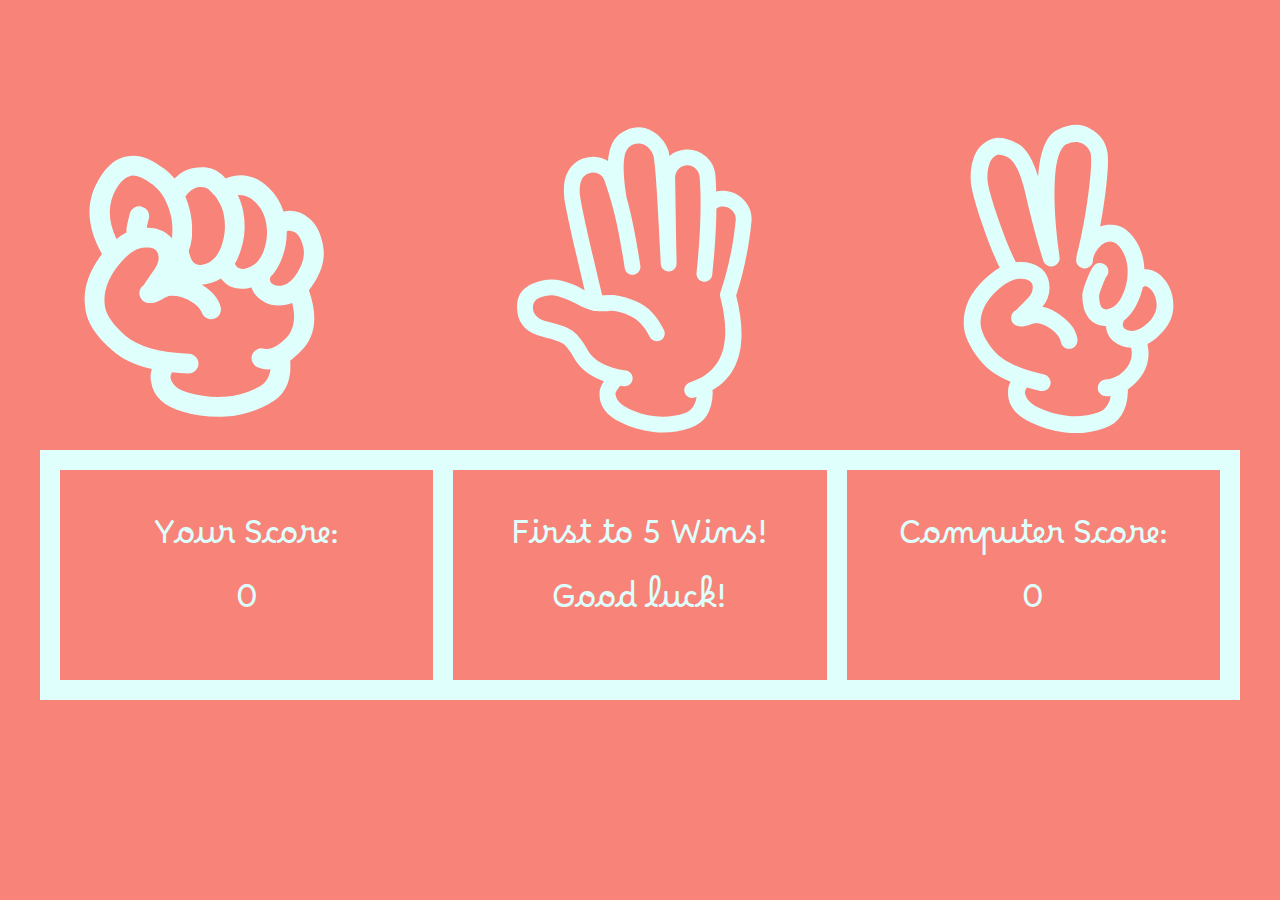
<file: rps-ui/index.html>
<!doctype html>
<html lang="en">
  <head>
    <meta charset="UTF-8" />
    <meta
      name="viewport"
      content="width=device-width, user-scalable=no, initial-scale=1.0, maximum-scale=1.0, minimum-scale=1.0"
    />
    <meta http-equiv="X-UA-Compatible" content="ie=edge" />
    <link rel="stylesheet" href="style.css" />
    <link rel="stylesheet" href="./fonts/borel-regular-webfont.css" />
    <script src="script.js" defer></script>
    <title>Document</title>
  </head>
  <body>
    <main>
      <section class="choices">
        <button class="rock" type="button">
          <svg
            class="up"
            id="rockDrawing"
            xmlns="http://www.w3.org/2000/svg"
            xmlns:xlink="http://www.w3.org/1999/xlink"
            version="1.1"
            x="0px"
            y="0px"
            viewBox="0 0 90 90"
            enable-background="new 0 0 90 90"
            xml:space="preserve"
          >
            <path
              d="M57.615,75.265c2.003-1.734,2.992-3.816,2.967-6.243c0-0.064,0-0.128,0-0.192c2.535-0.347,4.866-1.284,6.996-2.813  l0.02-0.02c3.251-2.404,4.844-5.301,4.778-8.69c-0.003-0.811-0.092-1.602-0.27-2.371c0.296-0.192,0.611-0.398,0.943-0.615  c0.039-0.035,0.078-0.066,0.116-0.097c2.146-1.501,3.22-3.903,3.218-7.208c0.076-1.843-0.572-3.719-1.945-5.626  c0.655-0.378,1.284-0.795,1.888-1.252c0.313-0.22,0.673-0.503,1.079-0.848c0.148-0.128,0.283-0.27,0.405-0.425  c0.028-0.038,0.061-0.083,0.097-0.135c3.188-2.917,4.749-5.816,4.682-8.689c0.167-2.975-1.368-5.859-4.605-8.654l-0.02-0.018  c-5.298-4.744-12.023-5.682-20.176-2.813c-0.181-0.197-0.367-0.396-0.559-0.598v0.02c-4.146-4.325-8.707-6.465-13.682-6.418  c-3.513-0.095-7.509,1.677-11.986,5.319l-0.02,0.02c-2.653,2.049-4.875,5.221-6.667,9.519c-1.081-0.577-2.166-0.84-3.257-0.79  c-3.985-0.157-7.171,2.199-9.559,7.073l0.02-0.02c-1.679,3.345-2.771,7.026-3.275,11.042v0.018  c-0.488,4.083-0.039,8.194,1.349,12.333l0.02,0.02c1.444,4.51,4.92,7.007,10.425,7.496c0.563,1.105,1.296,2.262,2.197,3.469  l0.019,0.02c3.102,4.425,8.317,6.025,15.647,4.798c0.537,0.611,1.154,1.228,1.851,1.851v0.02c3.059,2.744,6.238,4.073,9.539,3.989  h0.038c3.379-0.066,5.942-0.876,7.689-2.429C57.587,75.289,57.601,75.277,57.615,75.265z M50.543,54.608  c0.038,0.022,0.076,0.048,0.115,0.077c0.258,0.153,0.515,0.309,0.771,0.462c1.92,1.156,3.943,1.972,6.069,2.447  c1.55,0.349,3.143,0.522,4.779,0.52c1.664-0.001,3.257-0.226,4.779-0.674c-0.11,1.635-0.978,3.055-2.602,4.259l-0.02,0.02  c-1.819,1.299-3.861,1.948-6.128,1.946c-2.688-0.001-5.194-0.709-7.516-2.119l0.02,0.018c-2.361-1.469-3.575-3.363-3.642-5.685  c-0.001-0.931,0.294-1.624,0.886-2.08h0.039c0.259-0.166,0.548-0.296,0.867-0.386C49.443,53.824,49.971,54.223,50.543,54.608z   M57.942,43.239c0.107,0.032,0.21,0.057,0.309,0.077c0.282,0.051,0.565,0.102,0.848,0.153l-0.135-0.038  c2.104,0.501,4.225,0.681,6.359,0.539h0.019c1.278-0.074,2.557-0.259,3.836-0.559c1.166,1.257,1.795,2.458,1.889,3.603  c-0.002,1.256-0.329,2.212-0.983,2.872l-0.059,0.058c-0.02,0.012-0.038,0.025-0.058,0.039c-0.357,0.23-0.691,0.456-1.002,0.675  h-0.019c-0.353,0.25-0.681,0.476-0.983,0.674c-0.031,0.016-0.063,0.035-0.096,0.058c-0.151,0.059-0.299,0.136-0.443,0.231  c-0.104,0.032-0.207,0.069-0.309,0.115c-1.498,0.709-3.11,1.063-4.837,1.06c-1.24-0.002-2.448-0.137-3.623-0.403  c-1.572-0.348-3.069-0.945-4.49-1.793c-0.256-0.154-0.513-0.309-0.771-0.463c-0.684-0.479-1.262-0.993-1.734-1.541v0.02  c-0.962-1.145-1.443-2.448-1.445-3.913c0.001-0.989,0.335-1.721,1.003-2.196v-0.02c0.86-0.478,1.979-0.715,3.353-0.712  C55.538,42.354,56.662,42.841,57.942,43.239z M74.477,25.395l0.019,0.02c1.763,1.518,2.688,3.034,2.775,4.546  c-0.143,1.585-1.164,3.235-3.064,4.953c-0.087,0.084-0.17,0.175-0.25,0.27c-0.068,0.083-0.133,0.16-0.192,0.232  c-0.176,0.142-0.336,0.263-0.481,0.366c-0.032,0.027-0.064,0.053-0.097,0.077c-1.003,0.771-2.114,1.388-3.334,1.851  c-0.403,0.117-0.814,0.233-1.233,0.346c-1.201,0.333-2.402,0.531-3.604,0.598h-0.019c-1.611,0.114-3.211-0.015-4.799-0.386  c-0.045-0.013-0.091-0.025-0.135-0.038c-0.232-0.043-0.464-0.087-0.694-0.135c-0.23-0.074-0.456-0.15-0.674-0.232  c0.886-0.488,1.656-1.162,2.312-2.023c0.011-0.02,0.023-0.039,0.04-0.057c0.854-1.138,1.407-2.507,1.656-4.104  c0.529,0.22,1.3,0.554,2.313,1.001c0.678,0.301,1.358,0.32,2.043,0.059c0.68-0.267,1.168-0.735,1.464-1.408  c0.302-0.676,0.321-1.356,0.059-2.043c-0.268-0.679-0.736-1.167-1.407-1.463c-2.349-1.043-3.769-1.596-4.259-1.658  c-0.083-0.01-0.167-0.016-0.25-0.02c-0.1-0.009-0.196-0.015-0.289-0.02c-0.014-0.046-0.026-0.092-0.039-0.134  c-0.006-0.03-0.013-0.062-0.02-0.096c-0.284-0.918-0.689-1.843-1.214-2.776C66.429,21.637,70.886,22.394,74.477,25.395z   M27.072,63.896l-0.02-0.02c-2.014-2.718-2.707-4.901-2.082-6.552c0.345-0.65,0.41-1.325,0.193-2.023  c-0.214-0.703-0.644-1.229-1.291-1.579c-0.648-0.345-1.323-0.409-2.023-0.192c-0.702,0.215-1.229,0.646-1.58,1.29  c-0.598,0.962-0.945,2.002-1.04,3.122c-1.983-0.589-3.332-1.782-4.047-3.585l0.019,0.02c-1.128-3.356-1.5-6.689-1.118-10v-0.02  c0.423-3.377,1.336-6.473,2.737-9.289l0.019-0.018c1.264-2.583,2.856-3.952,4.779-4.105c0.47,0.063,0.951,0.281,1.445,0.655  c-0.39,1.352-0.75,2.777-1.079,4.278c-0.154,0.715-0.032,1.384,0.366,2.004c0.394,0.624,0.946,1.015,1.657,1.176  c0.716,0.155,1.384,0.033,2.004-0.366c0.622-0.395,1.014-0.945,1.175-1.658c1.704-7.783,4.267-13.114,7.689-15.994l0.02-0.02  c3.274-2.666,6.159-4.048,8.652-4.143c3.556,0.054,6.831,1.647,9.828,4.78c0.526,0.546,1.003,1.093,1.426,1.638  c0.013,0.018,0.025,0.038,0.038,0.057c0.054,0.075,0.111,0.146,0.174,0.212c1.057,1.347,1.795,2.665,2.216,3.95l-0.02-0.096  c0.126,0.445,0.223,0.888,0.289,1.329c-0.002,0.035-0.002,0.066,0,0.097c0.022,0.241,0.036,0.491,0.039,0.751  c-0.001,1.236-0.271,2.258-0.81,3.063l0.038-0.038c-0.464,0.61-1.119,0.899-1.965,0.867c-0.387,0.005-0.76-0.041-1.118-0.135  l-0.058-0.02h-0.02c-0.794-0.27-1.539-0.759-2.235-1.463h-0.019c-1.712-1.695-2.958-2.91-3.739-3.644  c-0.108-0.253-0.263-0.489-0.462-0.712c-0.456-0.506-1.021-0.795-1.696-0.867c-0.678-0.075-1.294,0.084-1.85,0.482  c-0.551,0.403-0.898,0.937-1.041,1.599c-0.278,0.95-0.13,2.24,0.443,3.874l0.02,0.039c0.283,0.772,0.443,1.337,0.482,1.695  c-0.051,1.656-0.73,3.371-2.043,5.146l-0.02,0.018c-1.237,1.624-2.516,2.57-3.835,2.833c-0.723,0.097-1.307,0.438-1.754,1.021  c-0.451,0.584-0.632,1.239-0.539,1.966c0.097,0.723,0.437,1.307,1.021,1.754c0.584,0.45,1.239,0.631,1.967,0.539  c2.344-0.22,4.559-1.549,6.648-3.988c-0.039,0.348-0.059,0.707-0.059,1.078c0,1.528,0.275,2.96,0.829,4.298  c-0.19,0.108-0.376,0.225-0.56,0.347c-2.209,1.345-3.313,3.521-3.314,6.532c-0.004,0.294,0.002,0.583,0.02,0.867  c-1.691,0.229-3.13,1.089-4.316,2.583l-0.019,0.019c-1.259,1.515-1.888,3.428-1.889,5.743c-0.009,0.578,0.049,1.156,0.173,1.734  C31.877,67.134,28.96,66.157,27.072,63.896z M49.772,72.414c-2.03-0.044-4.002-0.925-5.917-2.641v0.02  c-0.846-0.772-1.52-1.531-2.023-2.273l-0.038-0.059c-0.033-0.049-0.065-0.094-0.097-0.135c-0.465-0.751-0.709-1.496-0.732-2.235  c-0.001-0.963,0.236-1.768,0.714-2.408l0.019-0.02c0.324-0.411,0.723-0.63,1.195-0.655c0.12-0.002,0.217-0.002,0.289,0  c0.043,0.017,0.088,0.036,0.135,0.057c0.151,0.077,0.306,0.141,0.463,0.193c1.007,1.421,2.414,2.693,4.22,3.816l0.02,0.018  c2.225,1.351,4.576,2.231,7.053,2.641c0.061,0.091,0.132,0.18,0.212,0.27l-0.019,0.02c-0.025,0.845-0.385,1.576-1.08,2.196  c-1.02,0.755-2.478,1.153-4.374,1.196H49.772z"
            />
          </svg>
        </button>
        <button class="paper" type="button">
          <svg
            class="up"
            id="paperDrawing"
            xmlns="http://www.w3.org/2000/svg"
            xmlns:xlink="http://www.w3.org/1999/xlink"
            version="1.1"
            x="0px"
            y="0px"
            viewBox="0 0 90 90"
            enable-background="new 0 0 90 90"
            xml:space="preserve"
          >
            <path
              d="M69.972,68.696c0.184-1.07,0.162-2.076-0.063-3.022c1.403-0.039,2.81-0.104,4.216-0.2h0.015  c2.081-0.176,3.806-1.033,5.175-2.572c1.415-1.585,2.05-3.428,1.906-5.532c-0.111-1.66-0.685-3.105-1.72-4.339  c0.786-0.108,1.318-0.218,1.596-0.325l0.031-0.015c2.194-0.818,3.873-2.233,5.035-4.245l0.016-0.015  c1.278-2.178,1.365-4.537,0.264-7.082v0.017c-1.027-2.588-3.253-4.158-6.679-4.71h0.031c-0.5-0.096-1.053-0.167-1.657-0.218  c0.146-0.229,0.28-0.473,0.402-0.729l0.016-0.031c0.85-1.874,0.947-3.79,0.295-5.748c-0.006-0.012-0.011-0.028-0.017-0.046  c-0.709-1.952-1.959-3.394-3.749-4.323h0.016c-1.561-0.887-3.745-1.202-6.554-0.945V24.6c-2.04,0.166-10.494,2.019-25.364,5.562  c0.042-0.072,0.083-0.145,0.124-0.217v0.016c1.072-1.817,1.893-3.815,2.463-5.997l-0.015,0.016c0.679-2.435,0.44-5.033-0.713-7.792  c-1.34-3.275-3.849-4.681-7.531-4.215h-0.015c-3.546,0.349-5.838,2.699-6.879,7.05c-0.655,2.774-1.306,4.612-1.953,5.516  l-0.014,0.016c-0.717,0.814-1.89,1.682-3.518,2.603c-0.01,0.004-0.021,0.009-0.031,0.015c-2.329,1.27-4.142,3.202-5.438,5.795  v-0.016c-0.393,0.765-0.739,1.549-1.039,2.355c-1.291-0.837-2.417-1.215-3.377-1.13c-3.204-0.127-5.767,1.769-7.685,5.686  l0.015-0.016c-1.351,2.668-2.229,5.627-2.634,8.879v0.016c-0.394,3.283-0.032,6.578,1.084,9.885l0.015,0.016  c1.25,3.898,4.39,5.929,9.42,6.089c0.267,0.009,0.515-0.027,0.744-0.107c4.265,7.504,12.808,9.647,25.626,6.43  c6.458,2.102,13.116,3.481,19.973,4.136h0.015c1.941,0.186,3.708-0.356,5.299-1.627C68.714,72.281,69.664,70.661,69.972,68.696z   M42.609,66.79c-0.406-0.133-0.814-0.142-1.224-0.031c-12.597,3.298-20.276,0.571-23.039-8.181c-0.167-0.563-0.506-0.986-1.023-1.27  c-0.519-0.282-1.062-0.339-1.626-0.172c-0.564,0.166-0.988,0.506-1.271,1.023c-0.283,0.519-0.339,1.061-0.171,1.626  c0.053,0.192,0.11,0.383,0.171,0.574c-2.206-0.321-3.657-1.358-4.354-3.114l0.016,0.016c-0.907-2.68-1.207-5.351-0.899-8.012  c0.338-2.738,1.072-5.233,2.2-7.481l0.016-0.017c1.016-2.076,2.296-3.177,3.843-3.301c0.55,0.106,1.283,0.54,2.2,1.303  c-0.055,0.314-0.1,0.629-0.14,0.944c-0.073,0.585,0.072,1.11,0.434,1.58c0.365,0.465,0.84,0.734,1.425,0.807  c0.585,0.073,1.113-0.071,1.581-0.435c0.464-0.364,0.733-0.839,0.806-1.425c0.278-2.266,0.918-4.373,1.921-6.322v-0.016  c0.887-1.775,2.122-3.103,3.703-3.981l0.031-0.016c2.228-1.257,3.808-2.467,4.741-3.625l0.016-0.016  c1-1.128,1.935-3.541,2.805-7.236c0.528-2.214,1.618-3.48,3.269-3.796h0.016c1.475-0.19,2.492,0.347,3.052,1.612  c0.746,1.784,0.922,3.463,0.526,5.036l-0.016,0.015c-0.462,1.786-1.128,3.423-1.999,4.912v0.016  c-1.07,1.833-1.726,3.455-1.967,4.865c-0.013,0.042-0.023,0.083-0.031,0.124c-0.014,0.08-0.025,0.164-0.031,0.248  c-0.048,0.682-0.027,1.958,0.062,3.829v0.03c0.055,1.47-0.4,3.313-1.363,5.531h-0.015c-0.98,2.169-2.855,3.931-5.625,5.283  c-0.528,0.261-0.89,0.667-1.084,1.224c-0.195,0.556-0.164,1.098,0.093,1.628c0.259,0.529,0.668,0.892,1.224,1.085  c0.553,0.194,1.095,0.164,1.627-0.094c3.842-1.87,6.409-4.343,7.7-7.421h-0.015c1.302-2.974,1.88-5.458,1.735-7.453v-0.03  c-0.032-0.688-0.054-1.282-0.063-1.782c15.939-3.812,24.957-5.811,27.052-5.997v-0.016c1.778-0.156,3.167,0.003,4.168,0.48h0.017  c0.798,0.428,1.361,1.078,1.688,1.953c0.006,0.015,0.011,0.03,0.017,0.045c0.276,0.866,0.229,1.713-0.14,2.541  c-0.005,0.011-0.011,0.022-0.016,0.032c-0.369,0.76-0.947,1.286-1.735,1.581l0.016-0.017c-1.281,0.464-2.573,0.888-3.874,1.271  c-0.039,0.01-0.08,0.021-0.123,0.031c-0.203,0.071-0.767,0.241-1.689,0.512c-0.047,0.007-0.094,0.018-0.14,0.031  c-4.471,1.304-10.436,2.518-17.896,3.641c-0.586,0.086-1.056,0.364-1.409,0.836c-0.35,0.479-0.479,1.011-0.388,1.597  c0.085,0.58,0.364,1.045,0.837,1.396c0.475,0.347,1.002,0.477,1.58,0.387c7.67-1.144,13.811-2.384,18.422-3.719  c4.845-0.787,8.444-0.984,10.799-0.589h0.032c1.699,0.272,2.841,0.996,3.424,2.169v0.015c0.509,1.175,0.493,2.265-0.047,3.271  l0.016-0.017c-0.65,1.119-1.585,1.91-2.805,2.371c-1.56,0.494-11.311,1.166-29.252,2.015c-0.026-0.002-0.052-0.002-0.077,0  c-0.576,0.024-1.062,0.251-1.457,0.682c-0.399,0.432-0.591,0.938-0.573,1.519c0.021,0.584,0.242,1.08,0.666,1.487  c0.422,0.402,0.923,0.599,1.503,0.588c0.026,0,0.052,0,0.078,0c14.42-0.227,22.012-0.36,22.776-0.402h0.03  c0.918-0.065,1.724,0.192,2.417,0.774l0.016,0.015c0.699,0.615,1.081,1.381,1.146,2.295c0.063,0.913-0.211,1.713-0.821,2.401  c-0.61,0.687-1.38,1.068-2.308,1.146c-1.452,0.103-2.903,0.173-4.354,0.217c-1.028,0.019-2.088,0.029-3.176,0.03  c-0.102-0.009-0.205-0.009-0.31,0c-5.249-0.007-11.275-0.373-18.082-1.1c-0.584-0.062-1.105,0.093-1.565,0.465  c-0.461,0.368-0.725,0.845-0.79,1.425c-0.062,0.585,0.093,1.105,0.465,1.564c0.368,0.461,0.844,0.726,1.426,0.791  c6.673,0.714,12.618,1.09,17.833,1.131c0.009,0.015,0.02,0.03,0.031,0.047c0.453,0.649,0.608,1.394,0.465,2.23v0.017  c-0.146,0.887-0.579,1.619-1.302,2.198c-0.677,0.544-1.426,0.788-2.246,0.73C55.475,70.295,48.941,68.909,42.609,66.79z"
            />
          </svg>
        </button>
        <button class="scissors" type="button">
          <svg
            class="up"
            id="scissorsDrawing"
            xmlns="http://www.w3.org/2000/svg"
            xmlns:xlink="http://www.w3.org/1999/xlink"
            version="1.1"
            x="0px"
            y="0px"
            viewBox="0 0 90 90"
            enable-background="new 0 0 90 90"
            xml:space="preserve"
          >
            <path
              d="M5.991,53.204c1.322,4.128,4.646,6.277,9.975,6.446c0.168,0.006,0.332-0.005,0.49-0.033c0.457,0.693,0.998,1.36,1.625,2.003  c2.34,2.421,5.09,3.624,8.252,3.608c0.32,0.007,0.83-0.048,1.525-0.163c0.352-0.057,0.576-0.09,0.674-0.099c0.063,0,0.121,0,0.18,0  c0.564,1.052,1.357,2.106,2.379,3.166l0.016,0.016c2.459,2.563,5.133,3.82,8.023,3.773c2.523-0.011,4.732-0.715,6.627-2.116  c2.18-1.603,3.23-3.467,3.151-5.594c0-0.036,0-0.075,0-0.115c2.76-0.092,5.275-0.83,7.547-2.214l0.017-0.018  c3.037-1.905,4.509-4.229,4.413-6.972c0.018-0.947-0.135-1.859-0.46-2.741c2.698,0.506,5.454,0.942,8.269,1.313  c5.816,0.763,9.765,0.981,11.845,0.656c0.011-0.006,0.022-0.012,0.033-0.017c2.698-0.418,4.771-1.922,6.218-4.511l-0.017,0.016  c1.526-2.55,1.494-5.431-0.099-8.646c-1.287-3.163-5.454-5.006-12.501-5.528c-0.082-0.007-0.165-0.012-0.246-0.017  c4.924-1.519,7.921-3.429,8.99-5.725l0.017-0.017c1.72-3.199,1.954-5.775,0.706-7.726c-1.017-1.889-2.542-3.189-4.577-3.905h0.032  c-1.733-0.646-3.706-0.93-5.923-0.853h-0.033c-2.013,0.018-6.038,1.063-12.073,3.132c-4.726,1.618-8.647,3.193-11.764,4.726  c-0.777-1.395-1.861-2.815-3.248-4.265c-3.529-3.685-7.412-5.504-11.648-5.464c-2.996-0.079-6.402,1.426-10.221,4.512  c-2.262,1.756-4.152,4.462-5.678,8.12c-0.92-0.479-1.844-0.698-2.771-0.656c-3.387-0.13-6.111,1.876-8.17,6.021  c-1.4,2.843-2.314,5.972-2.74,9.385C4.388,46.191,4.776,49.691,5.991,53.204z M39.179,61.914h0.018  c1.533,0.803,3.141,1.387,4.822,1.757c0.092,0.188,0.211,0.37,0.361,0.541c-0.078,0.715-0.516,1.365-1.313,1.953  c-1.125,0.829-2.436,1.238-3.938,1.23c-1.697-0.047-3.283-0.84-4.758-2.38L34.356,65c-1.363-1.413-2.08-2.791-2.15-4.136  c0-0.806,0.201-1.489,0.607-2.051l0.016-0.016c0.277-0.334,0.615-0.508,1.018-0.524c0.188-0.001,0.313-0.001,0.377,0  c0.02,0.004,0.035,0.01,0.051,0.017h-0.066c0.256,0.126,0.514,0.203,0.771,0.229C35.927,59.803,37.327,60.934,39.179,61.914z   M11.634,35.322c1.092-2.204,2.459-3.369,4.102-3.496c0.4,0.054,0.811,0.24,1.23,0.558c-0.332,1.15-0.639,2.365-0.92,3.643  c-0.131,0.608-0.027,1.177,0.313,1.706c0.336,0.53,0.807,0.864,1.41,1.001c0.609,0.132,1.18,0.028,1.707-0.311  c0.529-0.336,0.863-0.807,1.002-1.412c1.453-6.635,3.641-11.19,6.561-13.665c2.789-2.252,5.244-3.417,7.367-3.496  c3.025,0.046,5.814,1.402,8.367,4.069v-0.017c1.619,1.693,2.707,3.329,3.264,4.905c0.006,0.017,0.012,0.033,0.018,0.049  c0.17,0.608,0.26,1.215,0.262,1.821c0,1.042-0.225,1.894-0.672,2.56c-0.393,0.508-0.947,0.749-1.658,0.721  c-1.072-0.027-2.051-0.476-2.936-1.344c-1.441-1.428-2.496-2.456-3.166-3.085c-0.09-0.232-0.229-0.452-0.41-0.657  c-0.389-0.431-0.871-0.676-1.443-0.738c-0.578-0.064-1.104,0.073-1.576,0.41c-0.469,0.344-0.764,0.798-0.885,1.362  c-0.24,0.799-0.119,1.904,0.359,3.313c0.014,0.015,0.023,0.032,0.033,0.05c0.242,0.658,0.379,1.139,0.41,1.443  c-0.041,1.41-0.631,2.87-1.771,4.381c-1.049,1.382-2.143,2.19-3.281,2.428c-0.611,0.09-1.105,0.385-1.477,0.886  c-0.381,0.505-0.527,1.069-0.443,1.69c0.09,0.611,0.385,1.104,0.887,1.477c0.506,0.379,1.068,0.527,1.689,0.442  c2.23-0.243,4.309-1.644,6.234-4.2c1.34-1.771,2.182-3.511,2.525-5.217c1.596,1.281,3.346,1.91,5.25,1.887  c2.256-0.022,4.017-0.864,5.283-2.526l0.018-0.033c1.038-1.346,1.559-3.097,1.559-5.25c0.001-0.425-0.021-0.852-0.065-1.279  c3.044-1.542,6.965-3.133,11.763-4.774c5.393-1.855,8.969-2.823,10.729-2.905h0.032c1.578-0.052,2.983,0.145,4.217,0.591h0.033  c0.938,0.334,1.645,0.937,2.115,1.805c0.287,0.842,0.04,1.984-0.737,3.429l0.017-0.015c-1.169,1.757-4.439,3.255-9.811,4.494  l0.017-0.016c-6.342,1.437-12.319,3.027-17.933,4.774c-0.559,0.176-0.985,0.521-1.279,1.033c-0.3,0.512-0.387,1.054-0.263,1.624  c0.134,0.572,0.445,1.025,0.937,1.363c0.481,0.341,1.012,0.472,1.591,0.393c8.668-1.22,15.882-1.629,21.639-1.23  c4.776,0.353,7.696,1.354,8.762,3.002c0.813,1.644,0.891,3.112,0.229,4.414l-0.017,0.016c-0.696,1.262-1.687,2.011-2.969,2.248  l0.032-0.018c-1.856,0.244-5.39,0.025-10.598-0.655c-5.378-0.707-10.54-1.657-15.486-2.854c-0.46-0.151-0.941-0.266-1.445-0.345  c-0.041-0.007-0.078-0.012-0.113-0.017c-0.202-0.021-0.416-0.044-0.641-0.065c-0.62-0.065-1.174,0.099-1.657,0.492  c-0.483,0.396-0.758,0.906-0.819,1.526c-0.065,0.619,0.099,1.172,0.491,1.655c0.398,0.485,0.907,0.758,1.526,0.821  c0.171,0.018,0.335,0.035,0.492,0.05c0.038,0.007,0.076,0.012,0.115,0.017c0.182,0.035,0.362,0.078,0.541,0.131  c0.05,0.022,0.104,0.044,0.164,0.065c0.81,0.281,1.58,0.747,2.313,1.395l0.017,0.017c1.005,0.924,1.529,1.936,1.575,3.035  c-0.095,1.193-0.854,2.237-2.281,3.134l0.018-0.017c-1.725,1.055-3.649,1.579-5.775,1.575c-2.531,0.005-4.873-0.553-7.021-1.674  h0.016c-2.066-1.093-3.154-2.472-3.264-4.134c-0.018-0.626,0.236-1.08,0.754-1.363l-0.016,0.018c0.76-0.372,1.75-0.558,2.969-0.558  c0.422,0.051,1.309,0.335,2.658,0.853c0.016,0.006,0.031,0.013,0.049,0.016c1.311,0.539,2.104,0.894,2.379,1.066  c0.475,0.413,1.021,0.599,1.641,0.558c0.62-0.047,1.134-0.31,1.542-0.786c0.414-0.474,0.599-1.021,0.559-1.641  c-0.05-0.619-0.313-1.133-0.788-1.542c-0.376-0.394-1.602-1.017-3.676-1.87c-0.018-0.005-0.033-0.01-0.049-0.017  c-2.168-0.831-3.605-1.218-4.314-1.165c-2.105-0.002-3.807,0.359-5.102,1.083l-0.018,0.017c-2.055,1.112-3.092,2.879-3.117,5.298  c-1.674,0.073-3.08,0.813-4.215,2.215l-0.018,0.018c-1.006,1.238-1.541,2.753-1.607,4.543c-0.162,0.021-0.348,0.049-0.559,0.082  h-0.016c-0.354,0.06-0.611,0.093-0.771,0.099c-1.912-0.015-3.58-0.759-5.004-2.23c-1.375-1.408-2.113-3.005-2.213-4.79  c-0.031-0.626-0.277-1.149-0.74-1.575c-0.461-0.424-1.004-0.62-1.623-0.591c-0.625,0.029-1.15,0.275-1.574,0.737  s-0.621,1.003-0.592,1.624c0.016,0.379,0.049,0.751,0.098,1.117c-2.232-0.364-3.709-1.453-4.428-3.265  c-0.975-2.833-1.285-5.653-0.938-8.465C9.683,40.375,10.454,37.728,11.634,35.322z"
            />
          </svg>
        </button>
      </section>
    </main>
    <footer>
      <section class="scoresAndMessages">
        <div class="userSection">
          <div class="userMessage">Your Score:</div>
          <div class="userScore">0</div>
        </div>
        <div class="messages">First to 5 Wins!<br />Good luck!</div>
        <div class="computerSection">
          <div class="computerMessage">Computer Score:</div>
          <div class="computerScore">0</div>
        </div>
      </section>
    </footer>
  </body>
</html>
</file>
<file: rps-ui/style.css>
* {
  box-sizing: border-box;
  margin: 0;
  padding: 0;
  list-style: none;
  font-family: "borelregular", sans-serif;
}

body {
  height: 100vh;
  background-color: #f88379;
}

main {
  container-type: inline-size;
  container-name: mainContainer;
  height: 50%;
  display: flex;
  justify-content: center;
  align-items: flex-end;
}
main .choices {
  flex: 1;
  max-width: 1200px;
  display: flex;
  align-items: center;
  justify-content: space-between;
  gap: 100px;
  position: relative;
}
main button {
  flex: 1;
  position: relative;
  background: transparent;
  border: none;
  display: flex;
  justify-content: center;
  align-items: center;
}
main button:active {
  top: 5px;
}
main button:hover svg > path {
  stroke: #17817d;
}
main svg {
  fill: #dffffc;
  pointer-events: none;
}
main svg path {
  pointer-events: none;
}
main svg.up#rockDrawing path {
  transform-origin: center;
  transform: rotate(-100deg);
}
main svg.up#paperDrawing > path {
  transform-origin: center;
  transform: rotate(-90deg);
}
main svg.up#scissorsDrawing > path {
  transform-origin: center;
  transform: rotate(-90deg);
}
main svg.left#rockDrawing > path, main svg.left#paperDrawing > path, main svg.left#scissorsDrawing > path {
  transform-origin: center;
  transform: rotateY(3.142rad);
}
main svg.right#rockDrawing > path, main svg.right#paperDrawing > path, main svg.right#scissorsDrawing > path {
  transform-origin: center;
  transform: rotateY(0);
}

.animate {
  animation-name: animate;
  animation-duration: 4.5s;
  animation-direction: normal;
  animation-iteration-count: 1;
}

@keyframes animate {
  0% {
    top: 0;
  }
  15% {
    top: -100vh;
  }
  30% {
    top: 0;
  }
  50% {
    top: 0;
  }
  70% {
    top: -100vh;
  }
  90% {
    top: 0;
  }
}
@container mainContainer (max-width: 800px) {
  body main .choices {
    gap: 10px;
  }
}
@container footer (max-width: 700px) or (height <= 220px) {
  body footer .scoresAndMessages {
    font-size: 1.5em;
  }
}
@container footer (height <= 180px) {
  body footer .scoresAndMessages {
    font-size: 1em;
  }
}
@container footer (max-width: 650px) and (height <= 180px) {
  body footer .scoresAndMessages {
    font-size: 1em;
  }
}
@container footer (max-width: 500px) {
  body footer .scoresAndMessages {
    font-size: 0.8em;
  }
}
footer {
  height: 50%;
  container-type: size;
  container-name: footer;
  display: flex;
  justify-content: center;
  color: #dffffc;
  text-align: center;
  white-space: pre-wrap;
}
footer .scoresAndMessages {
  flex: 1;
  display: flex;
  justify-content: center;
  max-width: 1200px;
  max-height: 250px;
  min-height: 115px;
  border-top: 20px solid #dffffc;
  border-bottom: 20px solid #dffffc;
  font-size: 2em;
}
footer .scoresAndMessages .userSection,
footer .scoresAndMessages .messages,
footer .scoresAndMessages .computerSection {
  display: flex;
  flex-direction: column;
  justify-content: center;
  align-items: center;
}
footer .scoresAndMessages > * {
  flex: 1;
  border-left: 20px solid #dffffc;
}
footer .scoresAndMessages > *:last-child {
  flex: 1;
  border-right: 20px solid #dffffc;
}
footer .reset {
  background-color: transparent;
  color: #dffffc;
  padding: 0.8em 1.2em;
  font-size: 0.5em;
  border: 1px solid #dffffc;
  display: inline-flex;
  align-items: center;
  position: relative;
}
footer .reset:hover {
  background-color: #dffffc;
  color: #f88379;
}
footer .reset:active {
  top: 2px;
}

/*# sourceMappingURL=style.css.map */
</file>
<file: rps-ui/fonts/borel-regular-webfont.css>
/*! Generated by Font Squirrel (https://www.fontsquirrel.com) on January 2, 2024 */



@font-face {
    font-family: 'borelregular';
    src: url('borel-regular-webfont.woff2') format('woff2'),
         url('borel-regular-webfont.woff') format('woff');
    font-weight: normal;
    font-style: normal;

}
</file>
